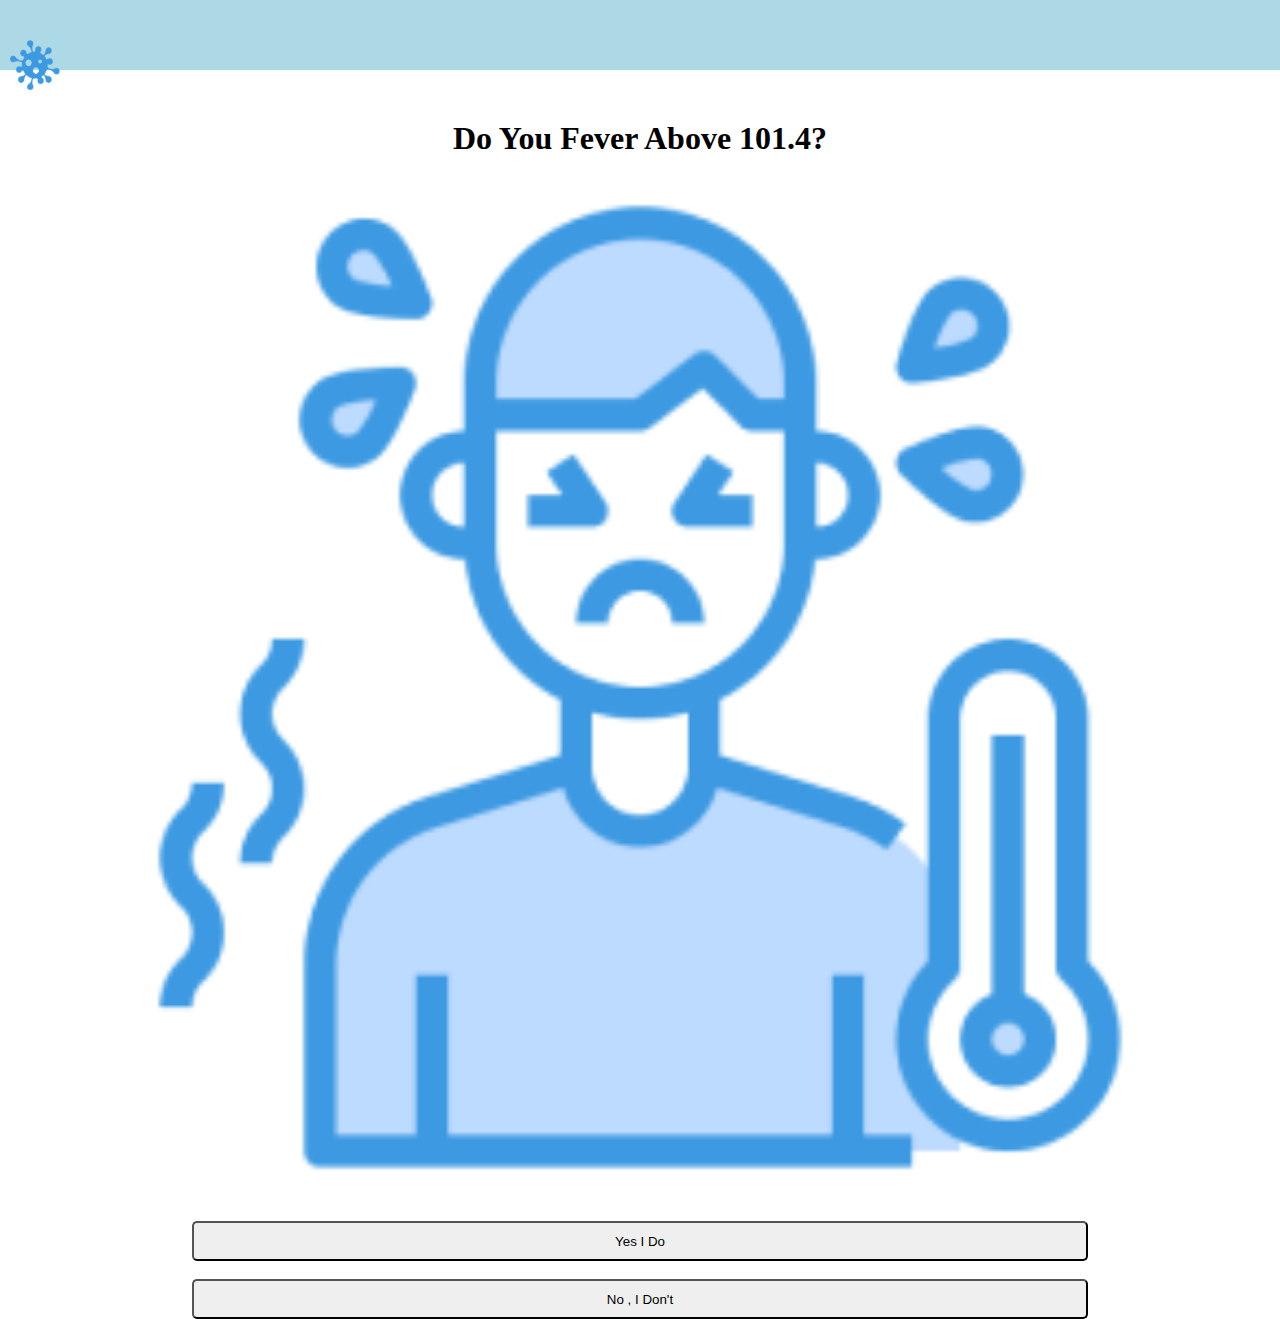
<file: index1.html>
<!DOCTYPE html>
<html lang="en">
<head>
    <meta charset="UTF-8">
    <meta name="viewport" content="width=device-width, initial-scale=1.0">
    <title>Document</title>
    <link rel="stylesheet" href="style.css">
    <link href="https://cdn.jsdelivr.net/npm/bootstrap@5.0.0-beta1/dist/css/bootstrap.min.css" rel="stylesheet" integrity="sha384-giJF6kkoqNQ00vy+HMDP7azOuL0xtbfIcaT9wjKHr8RbDVddVHyTfAAsrekwKmP1" crossorigin="anonymous">

</head>
<body>
  <div class="main">
      <div style="height:70px;width:100%;background-color:lightblue">
        <img style="width:50px;height:50px;margin-top:40px;margin-left:10px;" src="./assets/logo.png" alt="">
      </div>
      <div style="margin-top: 50px;text-align:center">
          <h1 style="font-weight:bold;">
              Do You Fever Above 101.4?
          </h1>
          <br>
          <img style="width: 80%;" src="/assets/fever.png" alt="">
          <br>
          <br>
          
          <button style="width: 70%;border-radius:5px;height:40px;" class="btn-primary">Yes I Do</button>
          <br>
          <br>
          <button style="width: 70%;border-radius:5px;height:40px" class="btn-primary">No , I Don't</button>
      </div>
  </div>  
</body>
</html>
</file>
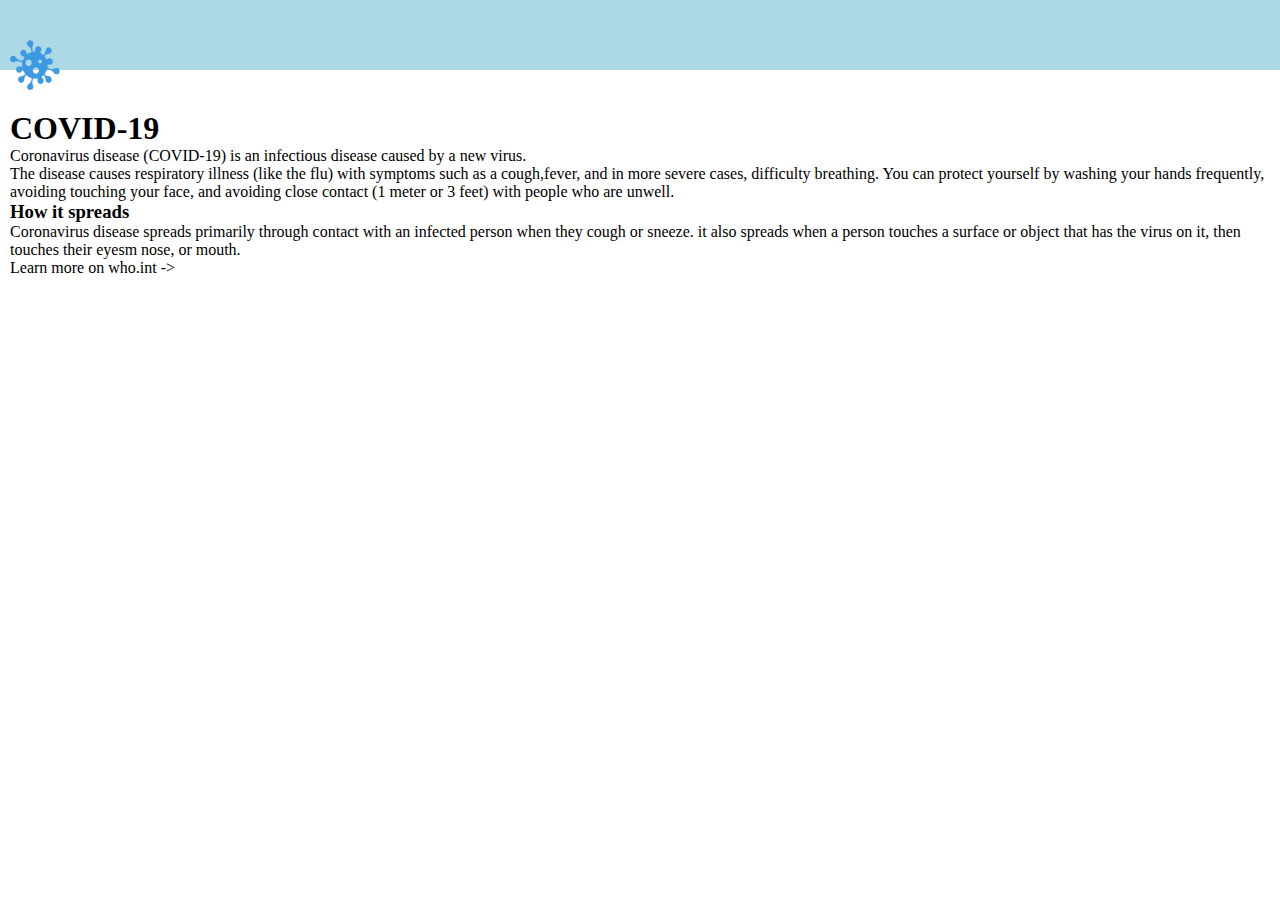
<file: index2.html>
<!DOCTYPE html>
<html lang="en">
  <head>
    <meta charset="UTF-8" />
    <meta name="viewport" content="width=device-width, initial-scale=1.0" />
    <title>Document</title>
    <link rel="stylesheet" href="style.css" />
    <link
      href="https://cdn.jsdelivr.net/npm/bootstrap@5.0.0-beta1/dist/css/bootstrap.min.css"
      rel="stylesheet"
      integrity="sha384-giJF6kkoqNQ00vy+HMDP7azOuL0xtbfIcaT9wjKHr8RbDVddVHyTfAAsrekwKmP1"
      crossorigin="anonymous"
    />
  </head>
  <body>
    <div class="main" >
      <div style="height: 70px; width: 100%; background-color: lightblue">
        <img
          style="width: 50px; height: 50px; margin-top: 40px; margin-left: 10px"
          src="./assets/logo.png"
          alt=""
        />
      </div>
      <div class="Information" style="padding:10px 10px ;">
        <h1 style="font-weight: bold;margin-top:30px">COVID-19</h1>
        <p>
          Coronavirus disease (COVID-19) is an infectious disease caused by a
          new virus.
        </p>
        <p>
          The disease causes respiratory illness (like the flu) with symptoms
          such as a cough,fever, and in more severe cases, difficulty breathing.
          You can protect yourself by washing your hands frequently, avoiding
          touching your face, and avoiding close contact (1 meter or 3 feet)
          with people who are unwell.
        </p>
        <h3>How it spreads</h3>
        <p>
          Coronavirus disease spreads primarily through contact with an infected
          person when they cough or sneeze. it also spreads when a person
          touches a surface or object that has the virus on it, then touches
          their eyesm nose, or mouth.
            
        </p>
        <p>Learn more on who.int -></p>
      </div>
    </div>
  </body>
</html>
</file>
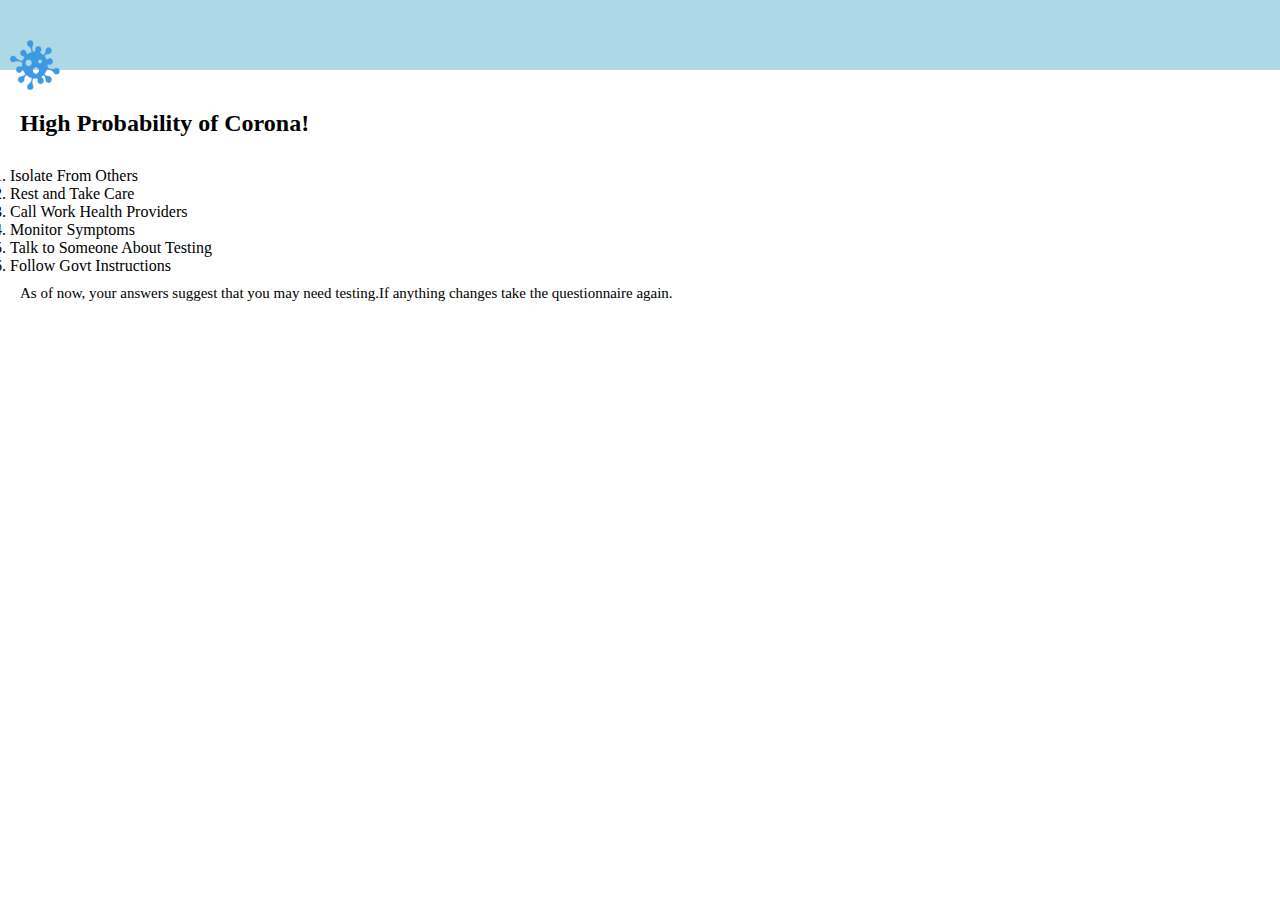
<file: index3.html>
<!DOCTYPE html>
<html lang="en">
  <head>
    <meta charset="UTF-8" />
    <meta name="viewport" content="width=device-width, initial-scale=1.0" />
    <title>Document</title>
    <link rel="stylesheet" href="style.css" />
    <link
      href="https://cdn.jsdelivr.net/npm/bootstrap@5.0.0-beta1/dist/css/bootstrap.min.css"
      rel="stylesheet"
      integrity="sha384-giJF6kkoqNQ00vy+HMDP7azOuL0xtbfIcaT9wjKHr8RbDVddVHyTfAAsrekwKmP1"
      crossorigin="anonymous"
    />
  </head>
  <body>
    <div class="main">
      <div style="height: 70px; width: 100%; background-color: lightblue">
        <img
          style="width: 50px; height: 50px; margin-top: 40px; margin-left: 10px"
          src="./assets/logo.png"
          alt=""
        />
      </div>
      <div style="padding:10px 10px;margin-top:30px;text-align:left;">
      <h2 style="font-weight: bold;margin-bottom:30px;padding:0px 10px">High Probability of Corona!</h2>
      
      <ol>
          <li>Isolate From Others</li>
          <li>Rest and Take Care</li>
          <li>Call Work Health Providers</li>
          <li>Monitor Symptoms</li>
          <li>Talk to Someone About Testing</li>
          <li>Follow Govt Instructions</li>
        </ol>

      <p style="padding:10px 10px;font-size:15px;">
        As of now, your answers suggest that you may need testing.If anything
        changes take the questionnaire again.
      </p>
    </div>
    </div>
  </body>
</html>
</file>
<file: style.css>
*{
    margin:0;
    padding: 0;
}
.container-fluid{
    
    
}
.Home{
   
    background-color: lightblue;
    height: 450px;
    padding: 10px 10px;
}
.text{
    font-size: 12px;
    text-align: justify;
    opacity: 0.8;
}
.personhome{
    width: 100px;
    height: 200px;
    display: inline;
    position: relative;
    bottom: 190px;
    left: 230px;
}
.heading1{
    margin-bottom: 30px;
}
.btn1{
    text-align: center;
    width: 270px;
    height: 40px;
    position: relative;
    bottom: 190px;
    left:40px ;
    margin: 10px auto;
    border-radius: 5px;

}
.Home-Info{
    padding: 10px 10px;
}
</file>
